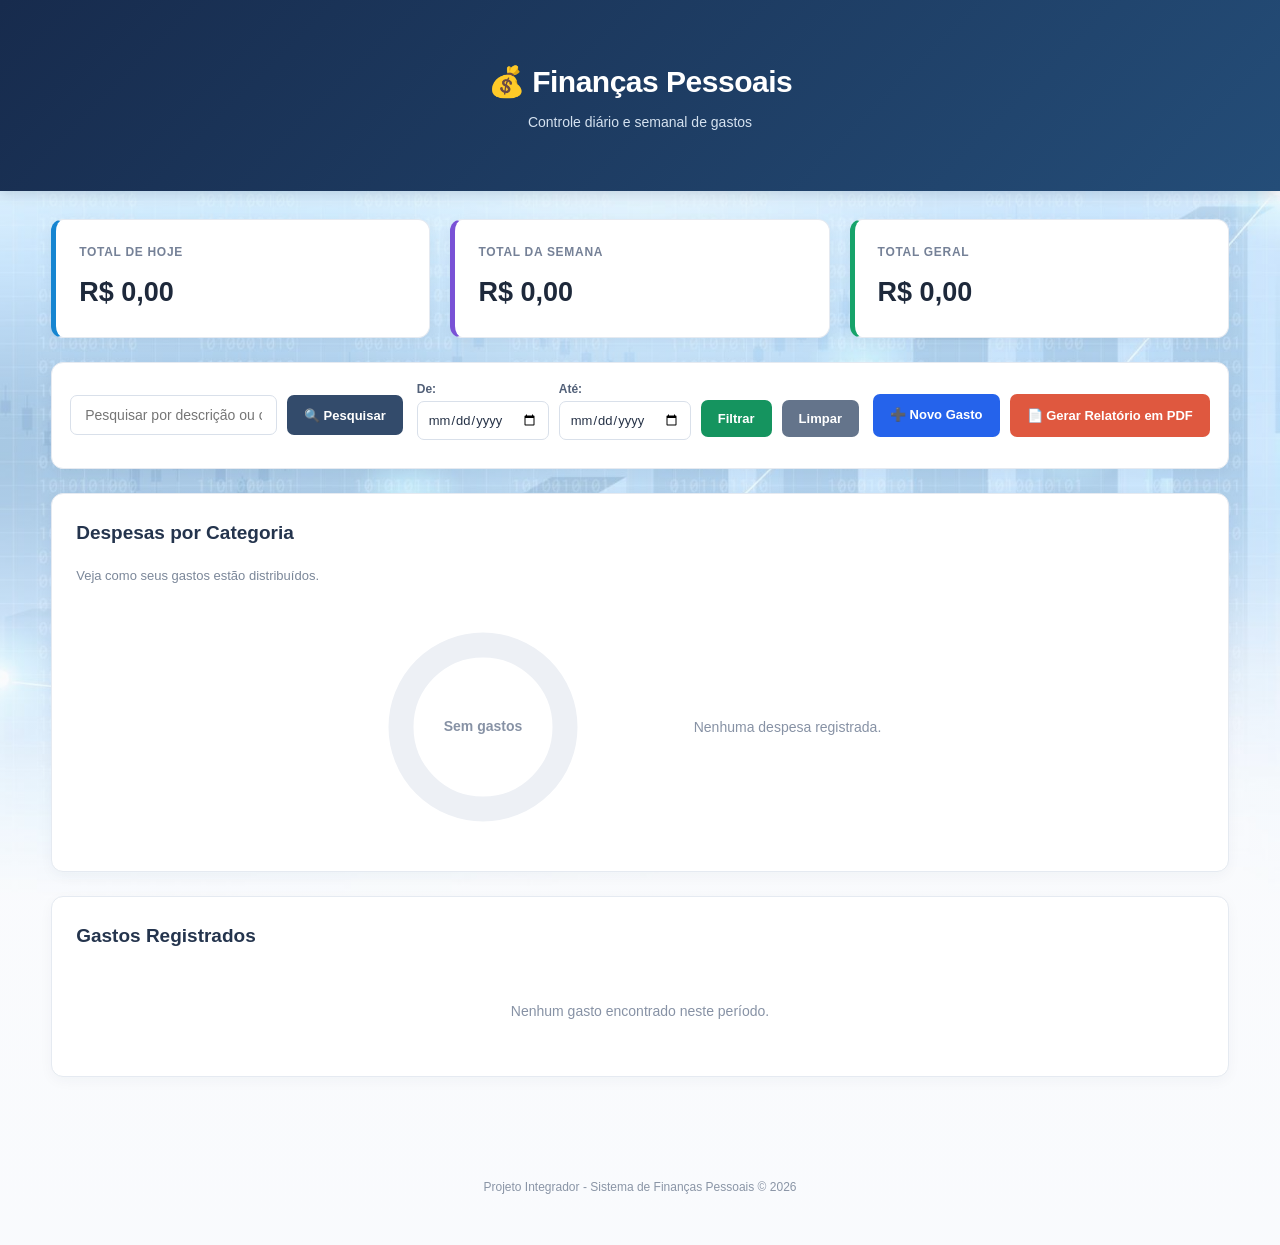
<file: index.html>
<!DOCTYPE html>
<html lang="pt-BR">
<head>
    <meta charset="UTF-8">
    <meta name="viewport" content="width=device-width, initial-scale=1.0">
    <title>Controle Financeiro Pessoal</title>
    <link rel="stylesheet" href="estilo.css">
</head>
<body>
    <header class="cabecalho">
        <div class="conteiner">
            <h1 class="titulo-principal">💰 Finanças Pessoais</h1>
            <p class="subtitulo">Controle diário e semanal de gastos</p>
        </div>
    </header>

    <main class="conteiner">
        <section class="secao-resumo">
            <div class="cartao-resumo cartao-hoje">
                <span class="rotulo-cartao">Total de Hoje</span>
                <span class="valor-cartao" id="total-hoje">R$ 0,00</span>
            </div>

            <div class="cartao-resumo cartao-semana">
                <span class="rotulo-cartao">Total da Semana</span>
                <span class="valor-cartao" id="total-semana">R$ 0,00</span>
            </div>

            <div class="cartao-resumo cartao-geral">
                <span class="rotulo-cartao">Total Geral</span>
                <span class="valor-cartao" id="total-geral">R$ 0,00</span>
            </div>
        </section>

        <section class="barra-acoes">
            <div class="barra-pesquisa">
                <input 
                    type="text" 
                    id="campo-pesquisa" 
                    class="campo-pesquisa" 
                    placeholder="Pesquisar por descrição ou categoria..."
                    onkeyup="pesquisarGastos()"
                >
                <button 
                    type="button" 
                    id="botao-pesquisar" 
                    class="botao botao-pesquisar"
                    onclick="pesquisarGastos()"
                >
                    🔍 Pesquisar
                </button>
            </div>


            <div class="filtro-periodo">
                <div class="campo-filtro">
                    <label for="filtro-data-inicial">De:</label>
                    <input
                        type="date"
                        id="filtro-data-inicial"
                        class="campo-data-filtro"
                    >
                </div>

                <div class="campo-filtro">
                    <label for="filtro-data-final">Até:</label>
                    <input
                        type="date"
                        id="filtro-data-final"
                        class="campo-data-filtro"
                    >
                </div>

                <button
                    type="button"
                    class="botao botao-filtrar"
                    onclick="filtrarPeriodo()"
                >
                    Filtrar
                </button>

                <button
                    type="button"
                    class="botao botao-limpar-filtro"
                    onclick="limparFiltroPeriodo()"
                >
                    Limpar
                </button>
            </div>

            <div class="grupo-botoes">
                <a href="cadastrar.html" class="botao botao-primario" id="botao-novo-gasto">
                    ➕ Novo Gasto
                </a>
                <button 
                    type="button" 
                    id="botao-pdf" 
                    class="botao botao-pdf"
                    onclick="gerarRelatorioPDF()"
                >
                    📄 Gerar Relatório em PDF
                </button>
            </div>
        </section>

        <section class="secao-grafico">
            <div class="cabecalho-grafico">
                <h2 class="titulo-secao">Despesas por Categoria</h2>
                <p class="descricao-secao">Veja como seus gastos estão distribuídos.</p>
            </div>

            <div class="conteudo-grafico">
                <div class="area-canvas">
                    <canvas id="grafico-categorias" width="240" height="240"></canvas>
                </div>

                <div class="legenda-grafico" id="legenda-grafico"></div>
            </div>
        </section>

        <section class="secao-tabela">
            <h2 class="titulo-secao">Gastos Registrados</h2>

            <div class="tabela-responsiva">
                <table class="tabela-gastos" id="tabela-gastos">
                    <thead class="cabecalho-tabela">
                        <tr>
                            <th>Data</th>
                            <th>Descrição</th>
                            <th>Categoria</th>
                            <th>Valor</th>
                            <th>Ações</th>
                        </tr>
                    </thead>
                    <tbody class="corpo-tabela" id="corpo-tabela-gastos">
                    </tbody>
                </table>
            </div>

            <div class="mensagem-vazia" id="mensagem-vazia">
                <p>Nenhum gasto registrado até o momento.</p>
            </div>
        </section>
    </main>

    <footer class="rodape">
        <div class="conteiner">
            <p>Projeto Integrador - Sistema de Finanças Pessoais &copy; 2026</p>
        </div>
    </footer>

    <script src="libs/jspdf.umd.min.js"></script>
    <script src="libs/jspdf.plugin.autotable.min.js"></script>
    <script src="script.js"></script>
</body>
</html>
</file>
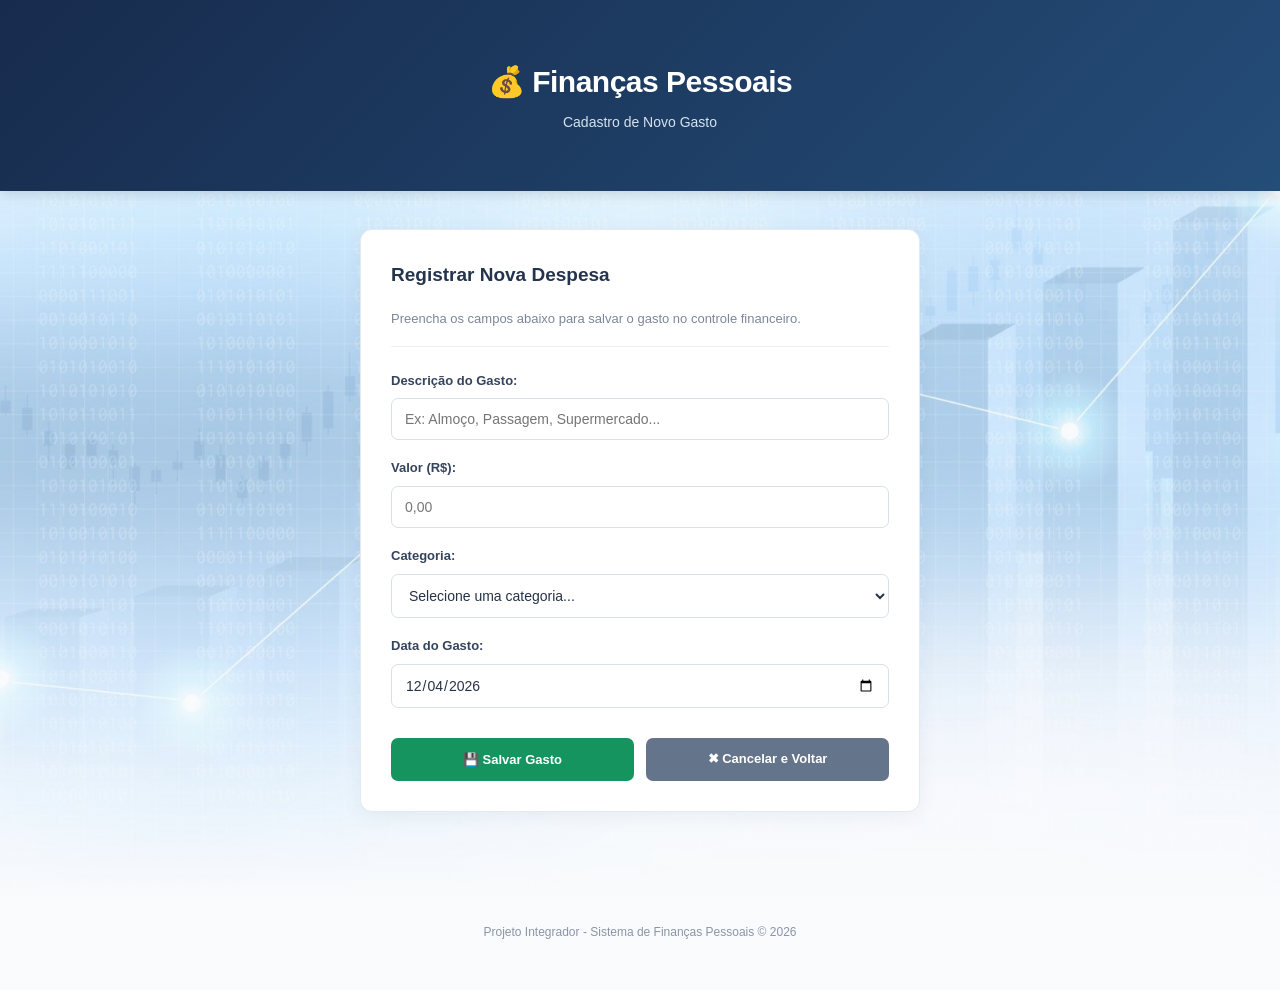
<file: cadastrar.html>
<!DOCTYPE html>
<html lang="pt-BR">
<head>
    <meta charset="UTF-8">
    <meta name="viewport" content="width=device-width, initial-scale=1.0">
    <title>Cadastrar Gasto - Finanças Pessoais</title>
    <link rel="stylesheet" href="estilo.css">
</head>
<body>
    <header class="cabecalho">
        <div class="conteiner">
            <h1 class="titulo-principal">💰 Finanças Pessoais</h1>
            <p class="subtitulo" id="subtitulo-tela">Cadastro de Novo Gasto</p>
        </div>
    </header>

    <main class="conteiner">
        <section class="secao-formulario">
            <div class="cabecalho-formulario">
                <h2 class="titulo-secao" id="titulo-formulario">Registrar Nova Despesa</h2>
                <p class="descricao-secao">Preencha os campos abaixo para salvar o gasto no controle financeiro.</p>
            </div>

            <form id="formulario-gasto" class="formulario-gasto" onsubmit="salvarGasto(event)">
                <input type="hidden" id="id-gasto" name="id-gasto" value="">
                
                <div class="grupo-campo">
                    <label for="descricao" class="rotulo-campo">Descrição do Gasto:</label>
                    <input 
                        type="text" 
                        id="descricao" 
                        name="descricao" 
                        class="campo-texto" 
                        placeholder="Ex: Almoço, Passagem, Supermercado..." 
                        required
                    >
                </div>

                <div class="grupo-campo">
                    <label for="valor" class="rotulo-campo">Valor (R$):</label>
                    <input 
                        type="number" 
                        id="valor" 
                        name="valor" 
                        class="campo-numero" 
                        step="0.01" 
                        min="0.01" 
                        placeholder="0,00" 
                        required
                    >
                </div>

                <div class="grupo-campo">
                    <label for="categoria" class="rotulo-campo">Categoria:</label>
                    <select id="categoria" name="categoria" class="campo-selecao" required>
                        <option value="" disabled selected>Selecione uma categoria...</option>
                        <option value="alimentacao">Alimentação</option>
                        <option value="transporte">Transporte</option>
                        <option value="lazer">Lazer</option>
                        <option value="compras">Compras</option>
                        <option value="contas">Contas e Moradia</option>
                        <option value="saude">Saúde</option>
                        <option value="outros">Outros</option>
                    </select>
                </div>

                <div class="grupo-campo">
                    <label for="data" class="rotulo-campo">Data do Gasto:</label>
                    <input 
                        type="date" 
                        id="data" 
                        name="data" 
                        class="campo-data" 
                        required
                    >
                </div>

                <div class="grupo-botoes-formulario">
                    <button 
                        type="submit" 
                        id="botao-salvar" 
                        class="botao botao-sucesso"
                    >
                        💾 Salvar Gasto
                    </button>

                    <a href="index.html" class="botao botao-secundario" id="botao-cancelar">
                        ✖ Cancelar e Voltar
                    </a>
                </div>

            </form>
        </section>
    </main>

    <footer class="rodape">
        <div class="conteiner">
            <p>Projeto Integrador - Sistema de Finanças Pessoais &copy; 2026</p>
        </div>
    </footer>

    <script src="script.js"></script>
</body>
</html>
</file>
<file: estilo.css>
* {
    margin: 0;
    padding: 0;
    box-sizing: border-box;
    font-family: "Segoe UI", Arial, sans-serif;
}

body {
    background:
        linear-gradient(
            rgba(243, 246, 251, 0.35),
            rgba(243, 246, 251, 0.50)
        ),
        url("imagens/fundo-financas.png") center / cover fixed no-repeat;
    color: #263247;
    line-height: 1.6;
}

.conteiner {
    width: 92%;
    max-width: 1180px;
    margin: 0 auto;
    padding: 28px 0;
}

.cabecalho {
    background: linear-gradient(135deg, #172b4d, #244d78);
    color: #ffffff;
    text-align: center;
    padding: 30px 0;
    box-shadow: 0 3px 12px rgba(20, 40, 70, 0.15);
}

.titulo-principal {
    font-size: 30px;
    font-weight: 700;
    letter-spacing: -0.5px;
    color: #ffffff;
}

.subtitulo {
    font-size: 14px;
    color: #d5e2f0;
    margin-top: 5px;
}

.secao-resumo {
    display: grid;
    grid-template-columns: repeat(3, 1fr);
    gap: 20px;
    margin-bottom: 24px;
}

.cartao-resumo {
    background: #ffffff;
    padding: 23px;
    border-radius: 12px;
    border: 1px solid #e5eaf1;
    border-left: 5px solid #2563eb;
    box-shadow: 0 4px 14px rgba(30, 50, 80, 0.05);
    transition: transform 0.2s, box-shadow 0.2s;
}

.cartao-resumo:hover {
    transform: translateY(-3px);
    box-shadow: 0 8px 20px rgba(30, 50, 80, 0.09);
}

.cartao-hoje {
    border-left-color: #1685d1;
}

.cartao-semana {
    border-left-color: #7952d6;
}

.cartao-geral {
    border-left-color: #16a36a;
}

.rotulo-cartao {
    display: block;
    font-size: 12px;
    font-weight: 700;
    color: #758197;
    text-transform: uppercase;
    letter-spacing: 0.7px;
}

.valor-cartao {
    display: block;
    font-size: 27px;
    font-weight: 700;
    color: #1e293b;
    margin-top: 8px;
}

.barra-acoes {
    background: #ffffff;
    padding: 18px;
    border-radius: 12px;
    border: 1px solid #e5eaf1;
    box-shadow: 0 4px 14px rgba(30, 50, 80, 0.04);
    display: flex;
    justify-content: space-between;
    align-items: center;
    gap: 14px;
    flex-wrap: wrap;
    margin-bottom: 24px;
}

.barra-pesquisa {
    display: flex;
    gap: 10px;
    flex: 1;
    min-width: 260px;
}

.campo-pesquisa {
    flex: 1;
    min-width: 0;
    padding: 11px 14px;
    border: 1px solid #d9e0ea;
    border-radius: 7px;
    font-size: 14px;
    color: #263247;
    outline: none;
    transition: border 0.2s, box-shadow 0.2s;
}

.campo-pesquisa:focus {
    border-color: #3478c8;
    box-shadow: 0 0 0 3px rgba(52, 120, 200, 0.12);
}

.grupo-botoes {
    display: flex;
    gap: 10px;
}

.botao {
    display: inline-flex;
    align-items: center;
    justify-content: center;
    padding: 11px 17px;
    font-size: 13px;
    font-weight: 600;
    border-radius: 7px;
    border: none;
    cursor: pointer;
    text-decoration: none;
    color: #ffffff;
    white-space: nowrap;
    transition: background 0.2s, transform 0.2s;
}

.botao:hover {
    transform: translateY(-1px);
}

.botao-primario {
    background: #2563eb;
}

.botao-primario:hover {
    background: #1d4ed8;
}

.botao-sucesso {
    background: #15945f;
}

.botao-sucesso:hover {
    background: #10784d;
}

.botao-secundario {
    background: #64748b;
}

.botao-secundario:hover {
    background: #475569;
}

.botao-pdf {
    background: #df583f;
}

.botao-pdf:hover {
    background: #c7432c;
}

.botao-pesquisar {
    background: #334b6b;
}

.botao-pesquisar:hover {
    background: #243952;
}

.secao-tabela {
    background: #ffffff;
    padding: 24px;
    border-radius: 12px;
    border: 1px solid #e5eaf1;
    box-shadow: 0 4px 14px rgba(30, 50, 80, 0.04);
}

.titulo-secao {
    font-size: 19px;
    font-weight: 700;
    color: #24344d;
    margin-bottom: 18px;
}

.tabela-responsiva {
    width: 100%;
    overflow-x: auto;
}

.tabela-gastos {
    width: 100%;
    border-collapse: separate;
    border-spacing: 0;
}

.tabela-gastos th,
.tabela-gastos td {
    padding: 14px 12px;
    border-bottom: 1px solid #edf0f5;
    text-align: left;
}

.tabela-gastos th {
    background: #f5f7fb;
    color: #637189;
    font-size: 12px;
    font-weight: 700;
    text-transform: uppercase;
    letter-spacing: 0.4px;
}

.tabela-gastos th:first-child {
    border-radius: 7px 0 0 0;
}

.tabela-gastos th:last-child {
    border-radius: 0 7px 0 0;
}

.tabela-gastos td {
    font-size: 14px;
    color: #35445c;
}

.tabela-gastos tbody tr:hover {
    background: #f8faff;
}

.celula-valor {
    font-weight: 700;
    color: #d94b4b;
    white-space: nowrap;
}

.etiqueta {
    display: inline-block;
    padding: 4px 10px;
    border-radius: 20px;
    font-size: 11px;
    font-weight: 700;
    color: #ffffff;
}

.etiqueta-alimentacao { background: #ed8b32; }
.etiqueta-transporte  { background: #2688c7; }
.etiqueta-lazer       { background: #8056cf; }
.etiqueta-compras     { background: #d65c9b; }
.etiqueta-contas      { background: #d95353; }
.etiqueta-saude       { background: #159b78; }
.etiqueta-outros      { background: #718096; }

.botao-acao {
    background: #ffffff;
    border: 1px solid #dce2eb;
    border-radius: 6px;
    padding: 6px 10px;
    cursor: pointer;
    transition: background 0.2s;
}

.botao-acao:hover {
    background: #edf2f8;
}

.mensagem-vazia {
    text-align: center;
    padding: 30px 20px;
    color: #8792a5;
    font-size: 14px;
}

.escondido {
    display: none !important;
}

.secao-formulario {
    background: #ffffff;
    padding: 30px;
    border-radius: 12px;
    border: 1px solid #e5eaf1;
    box-shadow: 0 5px 20px rgba(30, 50, 80, 0.06);
    max-width: 560px;
    margin: 10px auto;
}

.cabecalho-formulario {
    margin-bottom: 24px;
    border-bottom: 1px solid #edf0f5;
    padding-bottom: 16px;
}

.descricao-secao {
    font-size: 13px;
    color: #7b8799;
    margin-top: 5px;
}

.formulario-gasto {
    display: flex;
    flex-direction: column;
    gap: 18px;
}

.grupo-campo {
    display: flex;
    flex-direction: column;
    gap: 7px;
}

.rotulo-campo {
    font-size: 13px;
    font-weight: 600;
    color: #35445c;
}

.campo-texto,
.campo-numero,
.campo-selecao,
.campo-data {
    width: 100%;
    padding: 12px 13px;
    border: 1px solid #d9e0ea;
    border-radius: 7px;
    font-size: 14px;
    color: #263247;
    background: #ffffff;
    outline: none;
    transition: border 0.2s, box-shadow 0.2s;
}

.campo-texto:focus,
.campo-numero:focus,
.campo-selecao:focus,
.campo-data:focus {
    border-color: #3478c8;
    box-shadow: 0 0 0 3px rgba(52, 120, 200, 0.12);
}

.grupo-botoes-formulario {
    display: flex;
    gap: 12px;
    margin-top: 12px;
}

.grupo-botoes-formulario .botao {
    flex: 1;
    text-align: center;
}

.rodape {
    text-align: center;
    padding: 20px 0;
    font-size: 12px;
    color: #8a95a6;
    margin-top: 25px;
}

@media (max-width: 800px) {
    .secao-resumo {
        grid-template-columns: repeat(2, 1fr);
    }

    .barra-acoes {
        align-items: stretch;
    }

    .barra-pesquisa {
        width: 100%;
    }

    .grupo-botoes {
        width: 100%;
    }

    .grupo-botoes .botao {
        flex: 1;
    }
}

@media (max-width: 600px) {
    .conteiner {
        width: 94%;
        padding: 20px 0;
    }

    .cabecalho {
        padding: 24px 0;
    }

    .titulo-principal {
        font-size: 24px;
    }

    .secao-resumo {
        grid-template-columns: 1fr;
        gap: 12px;
    }

    .cartao-resumo {
        padding: 18px;
    }

    .valor-cartao {
        font-size: 24px;
    }

    .barra-acoes {
        flex-direction: column;
        padding: 14px;
    }

    .barra-pesquisa {
        flex-direction: column;
        min-width: 0;
    }

    .grupo-botoes {
        flex-direction: column;
    }

    .grupo-botoes .botao {
        width: 100%;
    }

    .secao-tabela {
        padding: 16px;
    }

    .tabela-gastos th,
    .tabela-gastos td {
        padding: 11px 9px;
        font-size: 12px;
    }

    .secao-formulario {
        padding: 20px;
    }

    .grupo-botoes-formulario {
        flex-direction: column;
    }
}

@media print {
    .barra-acoes,
    .celula-acoes,
    th:last-child,
    .rodape,
    .botao-acao {
        display: none !important;
    }

    body {
        background: #ffffff;
    }

    .cabecalho {
        background: #ffffff;
        color: #000000;
        box-shadow: none;
        border-bottom: 1px solid #cccccc;
    }

    .titulo-principal,
    .subtitulo {
        color: #000000;
    }

    .conteiner {
        width: 100%;
        max-width: 100%;
        padding: 10px 0;
    }

    .cartao-resumo,
    .secao-tabela {
        border: 1px solid #cccccc;
        box-shadow: none;
    }
}

.secao-grafico {
    background: #ffffff;
    padding: 24px;
    border-radius: 12px;
    border: 1px solid #e5eaf1;
    box-shadow: 0 4px 14px rgba(30, 50, 80, 0.04);
    margin-bottom: 24px;
}

.cabecalho-grafico {
    margin-bottom: 20px;
}

.conteudo-grafico {
    display: flex;
    align-items: center;
    justify-content: center;
    gap: 55px;
    flex-wrap: wrap;
}

.area-canvas {
    width: 240px;
    height: 240px;
}

.area-canvas canvas {
    width: 100%;
    height: 100%;
}

.legenda-grafico {
    display: flex;
    flex-direction: column;
    gap: 13px;
    min-width: 260px;
}

.item-legenda {
    display: grid;
    grid-template-columns: 14px 1fr auto;
    align-items: center;
    gap: 10px;
    font-size: 13px;
}

.cor-legenda {
    width: 12px;
    height: 12px;
    border-radius: 4px;
}

.nome-legenda {
    color: #526078;
}

.valor-legenda {
    color: #263247;
    font-weight: 600;
    white-space: nowrap;
}

.mensagem-grafico {
    color: #8792a5;
    font-size: 14px;
    text-align: center;
    padding: 20px;
}

@media (max-width: 600px) {
    .secao-grafico {
        padding: 18px;
    }

    .conteudo-grafico {
        gap: 25px;
    }

    .legenda-grafico {
        width: 100%;
        min-width: 0;
    }
}

@media print {
    .secao-grafico {
        box-shadow: none;
        border: 1px solid #cccccc;
    }
}

.filtro-periodo {
    display: flex;
    align-items: center;
    gap: 10px;
    flex-wrap: wrap;
    padding-top: 6px;
}

.campo-filtro {
    display: flex;
    flex-direction: column;
    gap: 5px;
    transform: translateY(-10px);
}

.campo-filtro label {
    font-size: 12px;
    font-weight: 600;
    color: #526078;
    transform: translateY(3px);
}

.campo-data-filtro {
    padding: 10px;
    border: 1px solid #d9e0ea;
    border-radius: 7px;
    font-size: 13px;
    color: #263247;
    background: #ffffff;
    outline: none;
}

.campo-data-filtro:focus {
    border-color: #3478c8;
    box-shadow: 0 0 0 3px rgba(52, 120, 200, 0.12);
}

.botao-filtrar {
    background: #15945f;
}

.botao-filtrar:hover {
    background: #10784d;
}

.botao-limpar-filtro {
    background: #64748b;
}

.botao-limpar-filtro:hover {
    background: #475569;
}

@media (max-width: 800px) {
    .filtro-periodo {
        width: 100%;
    }
}

@media (max-width: 600px) {
    .filtro-periodo {
        display: grid;
        grid-template-columns: 1fr 1fr;
    }

    .campo-filtro {
        min-width: 0;
    }

    .campo-data-filtro {
        width: 100%;
    }

    .filtro-periodo .botao {
        width: 100%;
    }
}
</file>
